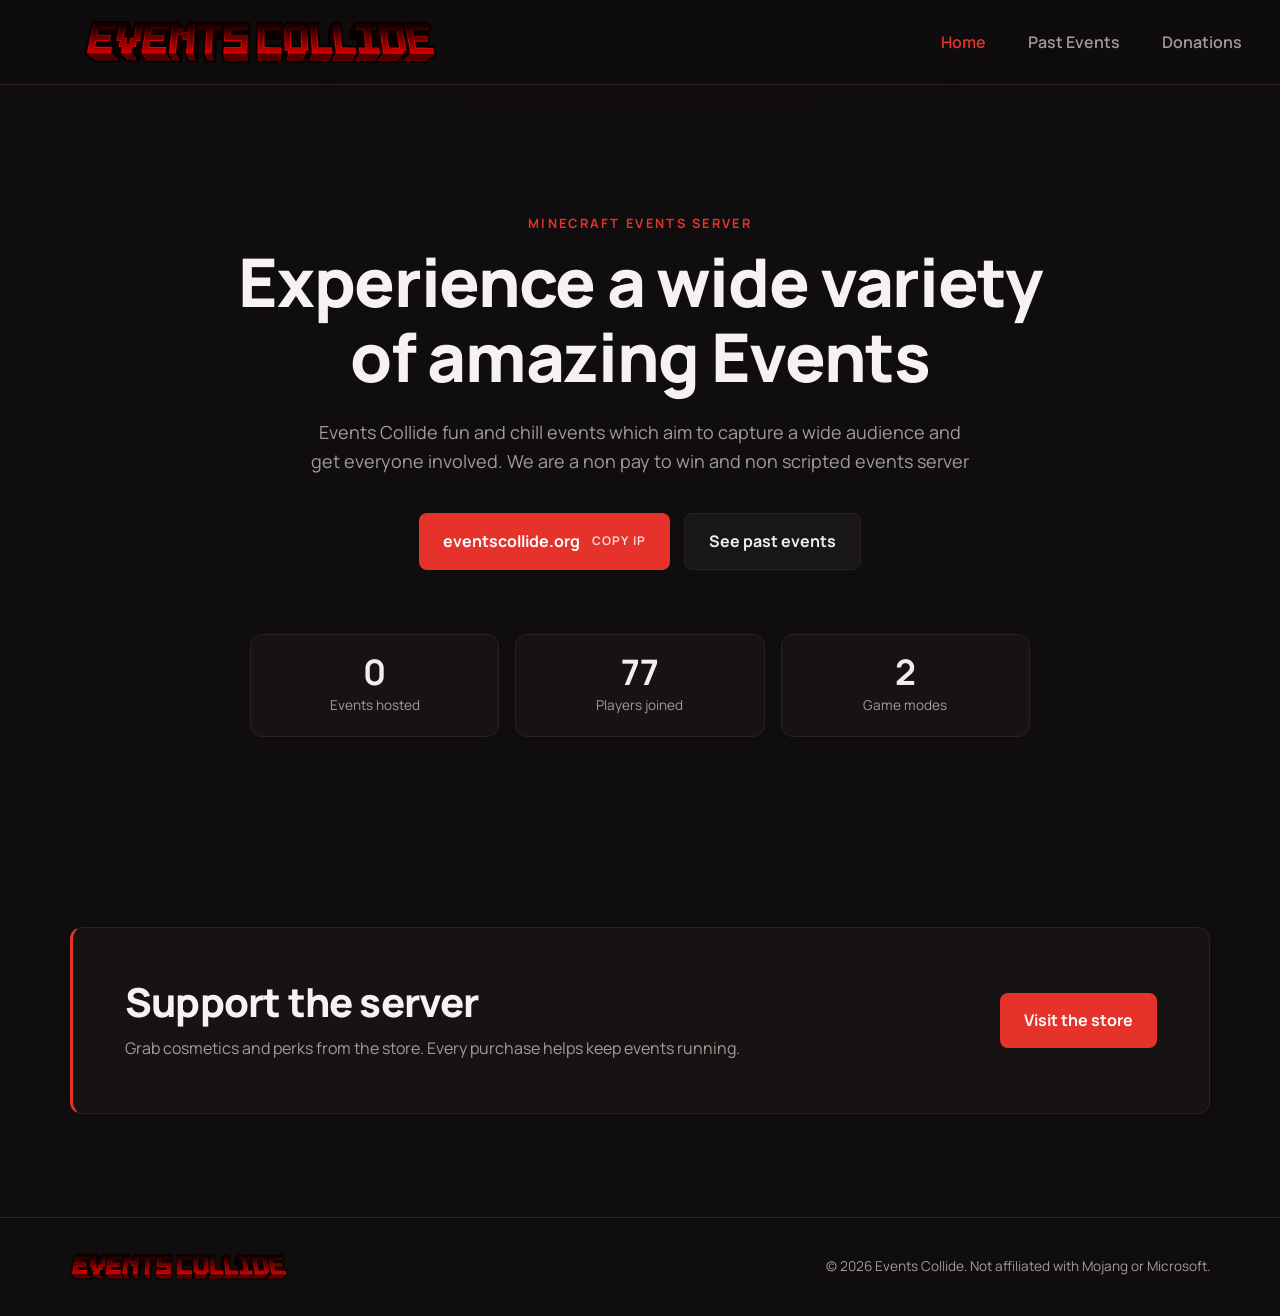
<file: index.html>
<!doctype html>
<html lang="en">
<head>
  <meta charset="utf-8">
  <meta name="viewport" content="width=device-width, initial-scale=1">
  <title>Events Collide | Minecraft Events Server</title>
  <meta name="description" content="Events Collide is a Minecraft events server running competitive community events every week.">
  <link rel="icon" href="assets/favicon.svg" type="image/svg+xml">
  <link rel="stylesheet" href="base.css">
  <link rel="stylesheet" href="theme.css">
  <script src="config.js" defer></script>
  <script src="site.js" defer></script>
</head>
<body class="page-home">
  <div class="bg-fx" aria-hidden="true"></div>

  <header class="site-header">
    <div class="header-inner">
      <a class="brand" href="index.html"><img src="assets/logo.png" alt="Events Collide" width="1024" height="122"></a>
      <button class="nav-toggle" type="button" aria-expanded="false" aria-controls="site-nav" aria-label="Open menu"><span></span><span></span><span></span></button>
      <nav id="site-nav" class="site-nav">
        <a href="index.html" aria-current="page">Home</a>
        <a href="past-events.html">Past Events</a>
        <a href="https://ko-fi.com/" class="nav-store" data-kofi target="_blank" rel="noopener">Donations</a>
      </nav>
    </div>
  </header>

  <main>
    <!-- FILLER CONTENT: replace the text and images below with your own -->
    <section class="hero">
      <div class="container">
        <p class="eyebrow">Minecraft Events Server</p>
        <h1>Experience a wide variety of amazing Events</h1>
        <p class="lead">Events Collide fun and chill events which aim to capture a wide audience and get everyone involved. We are a non pay to win and non scripted events server</p>
        <div class="hero-actions">
          <button class="btn btn-primary copy-ip" type="button" data-ip="play.yourserver.net">
            <span class="ip">play.yourserver.net</span><span class="copy-label">Copy IP</span>
          </button>
          <a class="btn btn-ghost" href="past-events.html">See past events</a>
        </div>
        <ul class="stats">
          <li><strong>0</strong><span>Events hosted</span></li>
          <li><strong>77</strong><span>Players joined</span></li>
          <li><strong>2</strong><span>Game modes</span></li>
        </ul>
      </div>
    </section>

<!--    <section class="section about">-->
<!--      <div class="container split">-->
<!--        <div>-->
<!--          <p class="eyebrow">About the server</p>-->
<!--          <h2>Built for big moments.</h2>-->
<!--          <p>Lorem ipsum dolor sit amet, consectetur adipiscing elit. Events Collide is a place where players from every corner of the community meet for one-night competitions with custom rules, custom maps and real prizes.</p>-->
<!--          <p>Sed do eiusmod tempor incididunt ut labore et dolore magna aliqua. Every event is staffed, recorded and written up on the Past Events page so the best plays live on.</p>-->
<!--          <ul class="checklist">-->
<!--            <li>Custom plugins made for every game mode</li>-->
<!--            <li>Fair play enforced by an anti-cheat and live staff</li>-->
<!--            <li>Java edition, latest version</li>-->
<!--          </ul>-->
<!--        </div>-->
<!--        <figure class="feature-img">-->
<!--          <img src="assets/screenshot-1.svg" alt="Filler screenshot: a castle at sunset">-->
<!--          <figcaption>Filler image</figcaption>-->
<!--        </figure>-->
<!--      </div>-->
<!--    </section>-->

<!--    <section class="section gallery-section">-->
<!--      <div class="container">-->
<!--        <div class="section-head">-->
<!--          <p class="eyebrow">Gallery</p>-->
<!--          <h2>From the server</h2>-->
<!--        </div>-->
<!--        <div class="gallery">-->
<!--          <figure><img src="assets/screenshot-2.svg" alt="Filler screenshot: nether arena"><figcaption>Nether arena</figcaption></figure>-->
<!--          <figure><img src="assets/screenshot-3.svg" alt="Filler screenshot: PvP arena"><figcaption>PvP finals</figcaption></figure>-->
<!--          <figure><img src="assets/screenshot-4.svg" alt="Filler screenshot: beacon at night"><figcaption>Kingdom beacon</figcaption></figure>-->
<!--        </div>-->
<!--      </div>-->
<!--    </section>-->

    <section class="section cta">
      <div class="container">
        <div class="cta-box">
          <div>
            <h2>Support the server</h2>
            <p>Grab cosmetics and perks from the store. Every purchase helps keep events running.</p>
          </div>
          <a class="btn btn-primary" href="https://ko-fi.com/" data-kofi target="_blank" rel="noopener">Visit the store</a>
        </div>
      </div>
    </section>
  </main>

  <footer class="site-footer">
    <div class="container footer-inner">
      <img src="assets/logo.png" alt="Events Collide" class="footer-logo" width="1024" height="122">
      <p>&copy; <span data-year>2026</span> Events Collide. Not affiliated with Mojang or Microsoft.</p>
    </div>
  </footer>
</body>
</html>
</file>
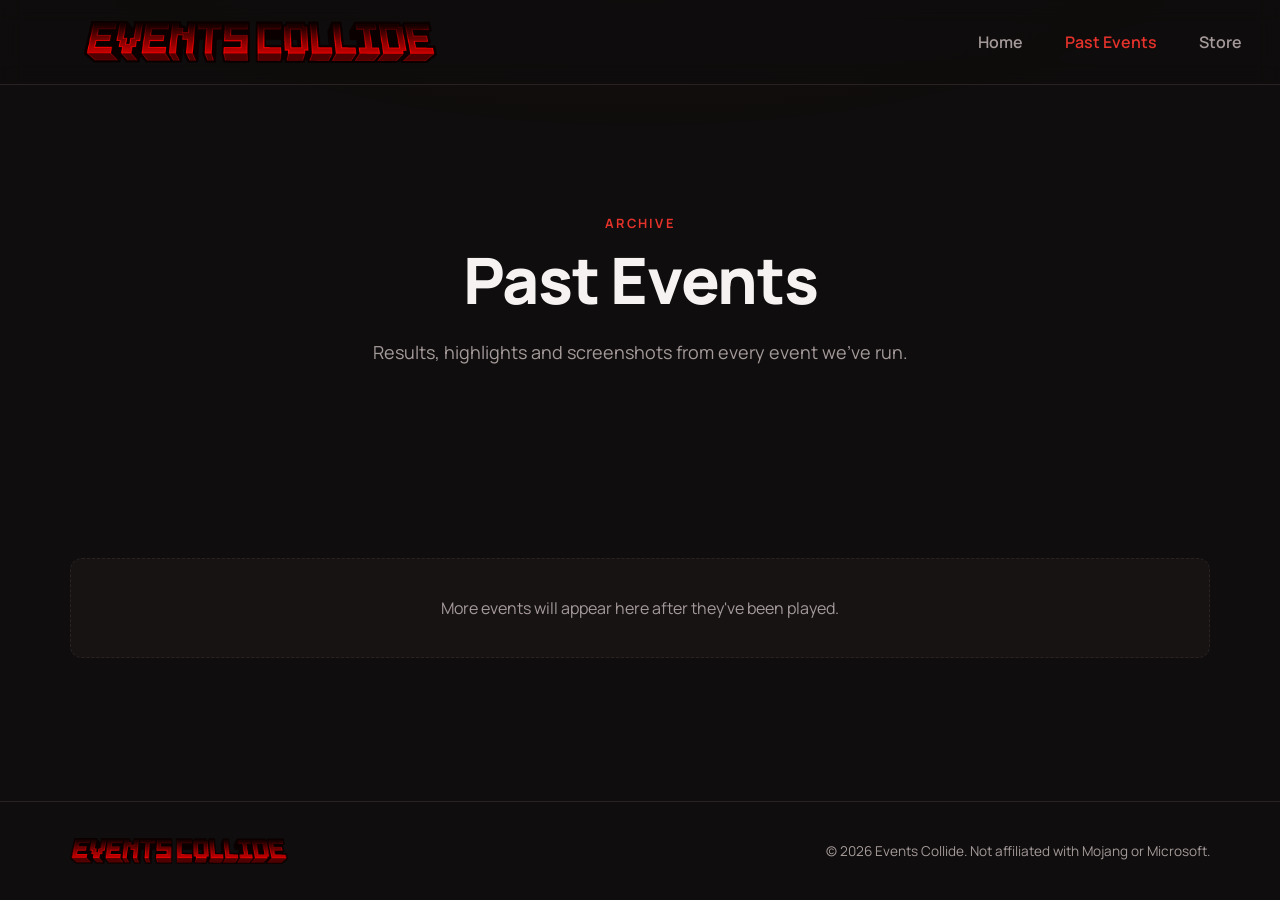
<file: past-events.html>
<!doctype html>
<html lang="en">
<head>
  <meta charset="utf-8">
  <meta name="viewport" content="width=device-width, initial-scale=1">
  <title>Past Events | Events Collide</title>
  <meta name="description" content="Write-ups and results from previous Events Collide events.">
  <link rel="icon" href="assets/favicon.svg" type="image/svg+xml">
  <link rel="stylesheet" href="base.css">
  <link rel="stylesheet" href="theme.css">
  <script src="config.js" defer></script>
  <script src="site.js" defer></script>
</head>
<body class="page-events">
  <div class="bg-fx" aria-hidden="true"></div>

  <header class="site-header">
    <div class="header-inner">
      <a class="brand" href="index.html"><img src="assets/logo.png" alt="Events Collide" width="1024" height="122"></a>
      <button class="nav-toggle" type="button" aria-expanded="false" aria-controls="site-nav" aria-label="Open menu"><span></span><span></span><span></span></button>
      <nav id="site-nav" class="site-nav">
        <a href="index.html">Home</a>
        <a href="past-events.html" aria-current="page">Past Events</a>
        <a href="https://ko-fi.com/" class="nav-store" data-kofi target="_blank" rel="noopener">Store</a>
      </nav>
    </div>
  </header>

  <main>
    <section class="page-hero">
      <div class="container">
        <p class="eyebrow">Archive</p>
        <h1>Past Events</h1>
        <p class="lead">Results, highlights and screenshots from every event we've run.</p>
      </div>
    </section>

    <section class="section events">
      <div class="container event-list">

<!--        &lt;!&ndash; EXAMPLE EVENT: copy this whole <article> block to add another event &ndash;&gt;-->
<!--        <article class="event">-->
<!--          <div class="event-media">-->
<!--            <img src="assets/screenshot-2.svg" alt="Filler screenshot from the event">-->
<!--            <span class="event-date"><strong>12</strong>Oct 2026</span>-->
<!--          </div>-->
<!--          <div class="event-body">-->
<!--            <div class="tags"><span class="tag">Molehunt</span><span class="tag tag-muted">Example</span></div>-->
<!--            <h2>Molehunt: Night of Traitors</h2>-->
<!--            <dl class="event-meta">-->
<!--              <div><dt>Players</dt><dd>48</dd></div>-->
<!--              <div><dt>Duration</dt><dd>2h 15m</dd></div>-->
<!--              <div><dt>Winner</dt><dd>Team Speedrun</dd></div>-->
<!--            </dl>-->
<!--            <p>Lorem ipsum dolor sit amet, consectetur adipiscing elit. Four moles hid among 44 runners. The runners reached the End with seconds to spare after a last-minute betrayal at the stronghold.</p>-->
<!--            <ul class="highlights">-->
<!--              <li>Mole caught red-handed placing lava at the portal</li>-->
<!--              <li>Dragon killed with 3 runners left alive</li>-->
<!--              <li>MVP: <em>PlayerName</em></li>-->
<!--            </ul>-->
<!--            <div class="thumbs">-->
<!--              <img src="assets/screenshot-1.svg" alt="Filler thumbnail">-->
<!--              <img src="assets/screenshot-3.svg" alt="Filler thumbnail">-->
<!--              <img src="assets/screenshot-4.svg" alt="Filler thumbnail">-->
<!--            </div>-->
<!--          </div>-->
<!--        </article>-->
<!--        &lt;!&ndash; END EXAMPLE EVENT &ndash;&gt;-->

        <div class="event-empty">
          <p>More events will appear here after they've been played.</p>
        </div>
      </div>
    </section>
  </main>

  <footer class="site-footer">
    <div class="container footer-inner">
      <img src="assets/logo.png" alt="Events Collide" class="footer-logo" width="1024" height="122">
      <p>&copy; <span data-year>2026</span> Events Collide. Not affiliated with Mojang or Microsoft.</p>
    </div>
  </footer>
</body>
</html>
</file>
<file: base.css>
/* Layout shared by every style. Colours, fonts and decoration live in theme.css. */
*, *::before, *::after { box-sizing: border-box; }
html { scroll-behavior: smooth; }
body {
  margin: 0;
  min-height: 100vh;
  display: flex;
  flex-direction: column;
  position: relative;
  overflow-x: hidden;
  background: var(--bg);
  color: var(--text);
  font-family: var(--font-body);
  font-size: 1rem;
  line-height: 1.65;
  -webkit-font-smoothing: antialiased;
}
img { max-width: 100%; display: block; }
a { color: inherit; }
h1, h2, h3 { font-family: var(--font-display); line-height: 1.12; margin: 0 0 .5em; }
h2 { font-size: clamp(1.7rem, 3.4vw, 2.5rem); }
h3 { font-size: 1.25rem; }
p { margin: 0 0 1em; }
main { flex: 1; position: relative; z-index: 1; }
.bg-fx { position: fixed; inset: 0; pointer-events: none; z-index: 0; }
.container { width: min(1140px, 100% - 32px); margin-inline: auto; }
.eyebrow { margin: 0 0 .75em; font-size: .8rem; font-weight: 700; letter-spacing: .18em; text-transform: uppercase; color: var(--accent); }

/* ---------- Header ---------- */
.site-header { position: sticky; top: 0; z-index: 50; background: var(--header-bg); }
.header-inner {
  width: min(1240px, 100% - 32px);
  margin-inline: auto;
  height: var(--header-h, 84px);
  display: flex;
  align-items: center;
  justify-content: space-between;
  gap: 24px;
}
.brand { display: flex; align-items: center; margin-left: clamp(0px, 5vw, 72px); flex-shrink: 1; min-width: 0; }
.brand img { height: var(--logo-h, 44px); width: auto; }
.site-nav { display: flex; align-items: center; gap: var(--nav-gap, 6px); }
.site-nav a { text-decoration: none; white-space: nowrap; }
.nav-toggle {
  display: none;
  flex-direction: column;
  justify-content: center;
  gap: 5px;
  width: 44px;
  height: 44px;
  padding: 10px;
  background: transparent;
  border: 0;
  cursor: pointer;
}
.nav-toggle span { display: block; height: 3px; background: var(--text); }

@media (max-width: 820px) {
  .brand { margin-left: 0; }
  .brand img { height: auto; width: min(260px, 62vw); }
  .nav-toggle { display: flex; }
  .site-nav {
    display: none;
    position: absolute;
    top: 100%;
    left: 0;
    right: 0;
    flex-direction: column;
    align-items: stretch;
    padding: 12px 16px 20px;
    background: var(--menu-bg, var(--bg));
  }
  .site-nav.open { display: flex; }
  .site-nav a { text-align: center; }
}

/* ---------- Buttons ---------- */
.btn {
  display: inline-flex;
  align-items: center;
  justify-content: center;
  gap: 12px;
  padding: 14px 24px;
  font: inherit;
  font-weight: 700;
  text-decoration: none;
  cursor: pointer;
  border: 0;
}
.copy-label { font-size: .75em; opacity: .8; text-transform: uppercase; letter-spacing: .1em; }

/* ---------- Hero ---------- */
.hero, .page-hero { padding: clamp(64px, 10vw, 128px) 0 clamp(48px, 7vw, 88px); text-align: center; }
.hero h1, .page-hero h1 { font-size: clamp(2.2rem, 6vw, 4rem); max-width: 18ch; margin: 0 auto .35em; }
.lead { max-width: 60ch; margin: 0 auto; color: var(--muted); font-size: 1.125rem; }
.hero-actions { display: flex; flex-wrap: wrap; gap: 14px; justify-content: center; margin-top: 36px; }
.stats {
  list-style: none;
  padding: 0;
  margin: 64px auto 0;
  max-width: 780px;
  display: grid;
  grid-template-columns: repeat(3, 1fr);
  gap: 16px;
}
.stats li { padding: 18px 12px; }
.stats strong { display: block; font-family: var(--font-display); font-size: clamp(1.5rem, 4vw, 2.2rem); line-height: 1.1; }
.stats span { font-size: .85rem; color: var(--muted); }
@media (max-width: 520px) { .stats { grid-template-columns: 1fr; } }

/* ---------- Sections ---------- */
.section { padding: clamp(56px, 8vw, 104px) 0; }
.section-head { max-width: 640px; margin-bottom: 40px; }
.section-head p:last-child { color: var(--muted); }
.split { display: grid; grid-template-columns: 1.05fr 1fr; gap: clamp(32px, 5vw, 64px); align-items: center; }
.split p { color: var(--muted); }
@media (max-width: 860px) { .split { grid-template-columns: 1fr; } }
.checklist { list-style: none; padding: 0; margin: 24px 0 0; display: grid; gap: 10px; }
.checklist li { position: relative; padding-left: 28px; }
.checklist li::before { content: ""; position: absolute; left: 0; top: .55em; width: 12px; height: 12px; background: var(--accent); }

.card-grid { display: grid; grid-template-columns: repeat(auto-fit, minmax(250px, 1fr)); gap: 22px; }
.card { padding: 30px 28px; position: relative; }
.card p { color: var(--muted); margin: 0; }
.card-icon { font-family: var(--font-display); font-size: 1rem; margin-bottom: 18px; }

figure { margin: 0; position: relative; overflow: hidden; }
figure img { width: 100%; aspect-ratio: 16 / 10; object-fit: cover; image-rendering: pixelated; }
figcaption {
  position: absolute;
  left: 12px;
  bottom: 12px;
  padding: 4px 10px;
  font-size: .78rem;
  font-weight: 700;
  letter-spacing: .06em;
  text-transform: uppercase;
}
.gallery { display: grid; grid-template-columns: repeat(3, 1fr); gap: 18px; }
@media (max-width: 760px) { .gallery { grid-template-columns: 1fr; } }

.cta-box {
  display: flex;
  align-items: center;
  justify-content: space-between;
  gap: 24px;
  flex-wrap: wrap;
  padding: clamp(28px, 5vw, 52px);
}
.cta-box h2 { margin-bottom: .25em; }
.cta-box p { margin: 0; color: var(--muted); }

/* ---------- Footer ---------- */
.site-footer { position: relative; z-index: 1; padding: 36px 0; }
.footer-inner { display: flex; align-items: center; justify-content: space-between; gap: 16px; flex-wrap: wrap; }
.footer-logo { height: 26px; width: auto; }
.site-footer p { margin: 0; font-size: .85rem; color: var(--muted); }

/* ---------- Past events ---------- */
.event-list { display: grid; gap: 28px; }
.event { display: grid; grid-template-columns: minmax(0, 1fr) minmax(0, 1.25fr); overflow: hidden; }
.event-media { position: relative; }
.event-media img { width: 100%; height: 100%; min-height: 280px; object-fit: cover; image-rendering: pixelated; }
.event-date {
  position: absolute;
  top: 16px;
  left: 16px;
  padding: 8px 14px;
  text-align: center;
  font-size: .75rem;
  font-weight: 700;
  text-transform: uppercase;
  letter-spacing: .08em;
  line-height: 1.2;
}
.event-date strong { display: block; font-family: var(--font-display); font-size: 1.9rem; line-height: 1; }
.event-body { padding: clamp(24px, 4vw, 40px); }
.event-body > p { color: var(--muted); }
.tags { display: flex; gap: 8px; flex-wrap: wrap; margin-bottom: 14px; }
.tag { padding: 3px 10px; font-size: .72rem; font-weight: 700; text-transform: uppercase; letter-spacing: .1em; }
.event-meta { display: flex; flex-wrap: wrap; gap: 12px 32px; margin: 0 0 18px; }
.event-meta dt { font-size: .72rem; text-transform: uppercase; letter-spacing: .12em; color: var(--muted); }
.event-meta dd { margin: 0; font-weight: 700; font-size: 1.05rem; }
.highlights { margin: 0 0 22px; padding-left: 1.2em; }
.highlights li { margin-bottom: 4px; }
.thumbs { display: grid; grid-template-columns: repeat(3, 1fr); gap: 10px; }
.thumbs img { width: 100%; aspect-ratio: 16 / 10; object-fit: cover; image-rendering: pixelated; }
.event-empty { padding: 36px 24px; text-align: center; color: var(--muted); }
.event-empty p { margin: 0; }
@media (max-width: 860px) {
  .event { grid-template-columns: 1fr; }
  .event-media img { min-height: 220px; }
}
</file>
<file: theme.css>
/* SMOULDER: flat charcoal, a faint red glow, thin red lines, lots of space. */
@import url("https://fonts.googleapis.com/css2?family=Manrope:wght@400;600;800&display=swap");

:root {
  --bg: #0f0d0d;
  --surface: #171313;
  --text: #f2eeee;
  --heading: #f6f2f2;
  --muted: #a59a9a;
  --accent: #e5322b;
  --line: #2a2222;
  --glow-rgb: 229, 50, 43;
  --radius: 12px;
  --btn-radius: 8px;
  --font-display: "Manrope", system-ui, sans-serif;
  --font-body: "Manrope", system-ui, sans-serif;
  --header-bg: rgba(15, 13, 13, .92);
  --menu-bg: #0f0d0d;
  --header-h: 84px;
  --logo-h: 42px;
}

.bg-fx { background: radial-gradient(900px 380px at 50% -15%, rgba(var(--glow-rgb), .1), transparent 70%); }

/* ---------- Header and tabs ---------- */
.site-header {
  backdrop-filter: blur(12px);
  -webkit-backdrop-filter: blur(12px);
  border-bottom: 1px solid var(--line);
}
.site-nav a {
  padding: 10px 18px;
  font-weight: 600;
  color: var(--muted);
  border-radius: var(--btn-radius);
  transition: color .2s, background .2s, filter .2s;
}
.site-nav a:hover { color: var(--text); background: rgba(var(--glow-rgb), .1); }
/* the page you're on: the word itself turns red, no underline */
.site-nav a[aria-current="page"] { color: var(--accent); }

/* ---------- Type ---------- */
h1, h2 { color: var(--heading); font-weight: 800; letter-spacing: -.02em; }
.hero h1 { font-size: clamp(2.4rem, 6vw, 4.2rem); }

/* ---------- Buttons ---------- */
.btn { border-radius: var(--btn-radius); transition: filter .2s, border-color .2s; }
.btn-primary { color: #fff; background: var(--accent); }
.btn-primary:hover { filter: brightness(1.12); }
.btn-ghost { color: var(--text); background: rgba(255, 255, 255, .04); border: 1px solid var(--line); }
.btn-ghost:hover { border-color: var(--accent); }

/* ---------- Panels ---------- */
.stats li, .card, .cta-box, .event, .event-empty {
  background: var(--surface);
  border: 1px solid var(--line);
  border-radius: var(--radius);
}
.card { overflow: hidden; transition: border-color .2s; }
.card:hover { border-color: var(--accent); }
.card-icon { color: var(--accent); font-weight: 800; letter-spacing: .1em; }

figure { border-radius: calc(var(--radius) - 2px); border: 1px solid var(--line); }
figcaption { background: rgba(0, 0, 0, .65); color: #fff; border-radius: 6px; }
.gallery figure img { transition: transform .4s; }
.gallery figure:hover img { transform: scale(1.05); }

.cta-box { border-left: 3px solid var(--accent); }

.site-footer { border-top: 1px solid var(--line); }

/* ---------- Past events ---------- */
.event-date { background: var(--accent); color: #fff; border-radius: var(--btn-radius); }
.tag { background: rgba(var(--glow-rgb), .15); color: #ff6a63; border-radius: 999px; }
.tag-muted { background: rgba(255, 255, 255, .06); color: var(--muted); }
.highlights li::marker { color: var(--accent); }
.thumbs img { border-radius: 8px; }
.event-empty { border-style: dashed; }
</file>
